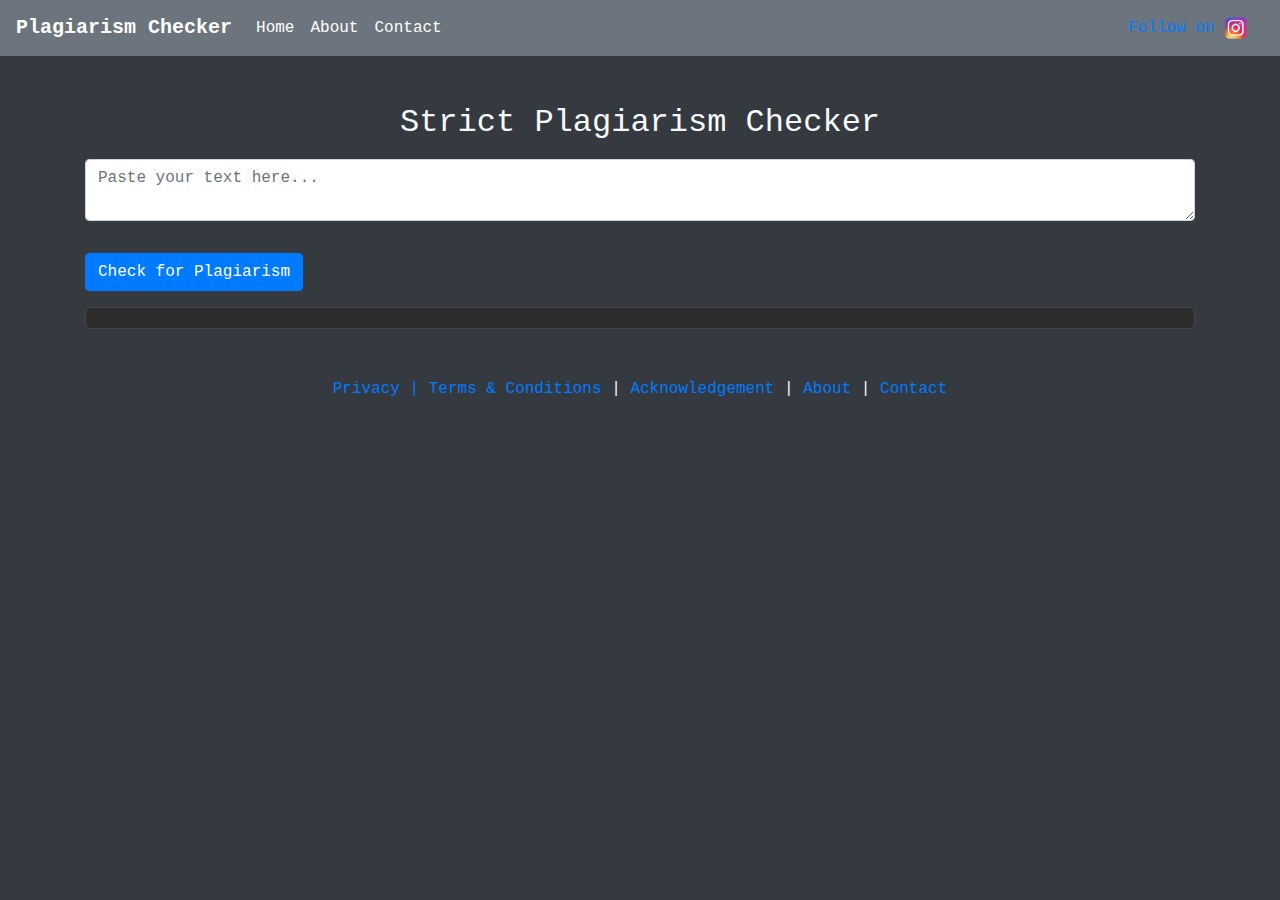
<file: index.html>
<!DOCTYPE html>
<html lang="en">
<head>
    <meta charset="UTF-8">
    <meta name="viewport" content="width=device-width, initial-scale=1.0">
    <title>Strict Plagiarism Checker</title>
    <link href="https://maxcdn.bootstrapcdn.com/bootstrap/4.5.2/css/bootstrap.min.css" rel="stylesheet">
    <link rel="stylesheet" href="styles.css">
    <link rel="icon" href="favicon.ico" type="image/x-icon">
</head>
<body class="bg-dark text-light">
    <!-- Navigation Bar -->
    <nav class="navbar navbar-expand-lg navbar-dark bg-secondary">
        <a class="navbar-brand" href="#">Plagiarism Checker</a>
        <button class="navbar-toggler" type="button" data-toggle="collapse" data-target="#navbarNav" aria-controls="navbarNav" aria-expanded="false" aria-label="Toggle navigation">
            <span class="navbar-toggler-icon"></span>
        </button>
        <div class="collapse navbar-collapse" id="navbarNav">
            <ul class="navbar-nav">
                <li class="nav-item active">
                    <a class="nav-link" href="#">Home</a>
                </li>
                <li class="nav-item">
                    <a class="nav-link" href="about.html">About</a>
                </li>
                <li class="nav-item">
                    <a class="nav-link" href="contact.html">Contact</a>
                </li>
            </ul>
            <a class="nav-link ml-auto" href="https://instagram.com/imDevinderSharma" target="_blank">
                <div>Follow on <img src="/images/Instagram-logo.png" alt="Instagram" style="width: 24px; height: 24px;"></div>
            </a>
        </div>
    </nav>

    <div class="container mt-5">
        <h2 class="text-center">Strict Plagiarism Checker</h2>
        <div class="form-group">
            <textarea id="inputText" class="form-control mt-3" placeholder="Paste your text here..."></textarea>
        </div>
        <button onclick="checkPlagiarism()" class="btn btn-primary mt-3">Check for Plagiarism</button>
        <div id="uniqueContent" class="mt-3 d-none"></div>
        <div id="spinner" class="mt-3 d-none">Checking...</div>
        <div id="loadingBar" class="mt-3 d-none">
            <div id="progressBar" class="progress-bar progress-bar-striped progress-bar-animated" role="progressbar"></div>
        </div>
        <div id="result" class="mt-3"></div>
        <div id="search-results" class="mt-3"></div>
    </div>

    <!-- Pop-up Modal -->
    <div class="modal fade" id="plagiarismModal" tabindex="-1" role="dialog" aria-labelledby="plagiarismModalLabel" aria-hidden="true">
        <div class="modal-dialog" role="document">
            <div class="modal-content">
                <div class="modal-header">
                    <h5 class="modal-title" id="plagiarismModalLabel">Plagiarism Detected</h5>
                    <button type="button" class="close" data-dismiss="modal" aria-label="Close">
                        <span aria-hidden="true">&times;</span>
                    </button>
                </div>
                <div class="modal-body">
                    We detected some plagiarism in your content. You can remove it using our plagiarism remover tool.
                </div>
                <div class="modal-footer">
                    <a href="https://yourplagiarismremoverwebsite.com" class="btn btn-primary">Go to Plagiarism Remover</a>
                    <button type="button" class="btn btn-secondary" data-dismiss="modal">Close</button>
                </div>
            </div>
        </div>
    </div>

    <!-- Footer -->
    <footer class="mt-5">
        <div class="container text-center">
            <p><a href="privacy.html">Privacy | Terms & Conditions</a> | <a href="acknowledgement.html">Acknowledgement</a> | <a href="about.html">About</a> | <a href="contact.html">Contact</a></p>
        </div>
    </footer>

    <script src="https://code.jquery.com/jquery-3.6.0.min.js"></script>
    <script src="https://cdn.jsdelivr.net/npm/@popperjs/core@2.11.8/dist/umd/popper.min.js"></script>
    <script src="https://maxcdn.bootstrapcdn.com/bootstrap/4.5.2/js/bootstrap.min.js"></script>
    <script src="script.js"></script>
</body>
</html>
</file>
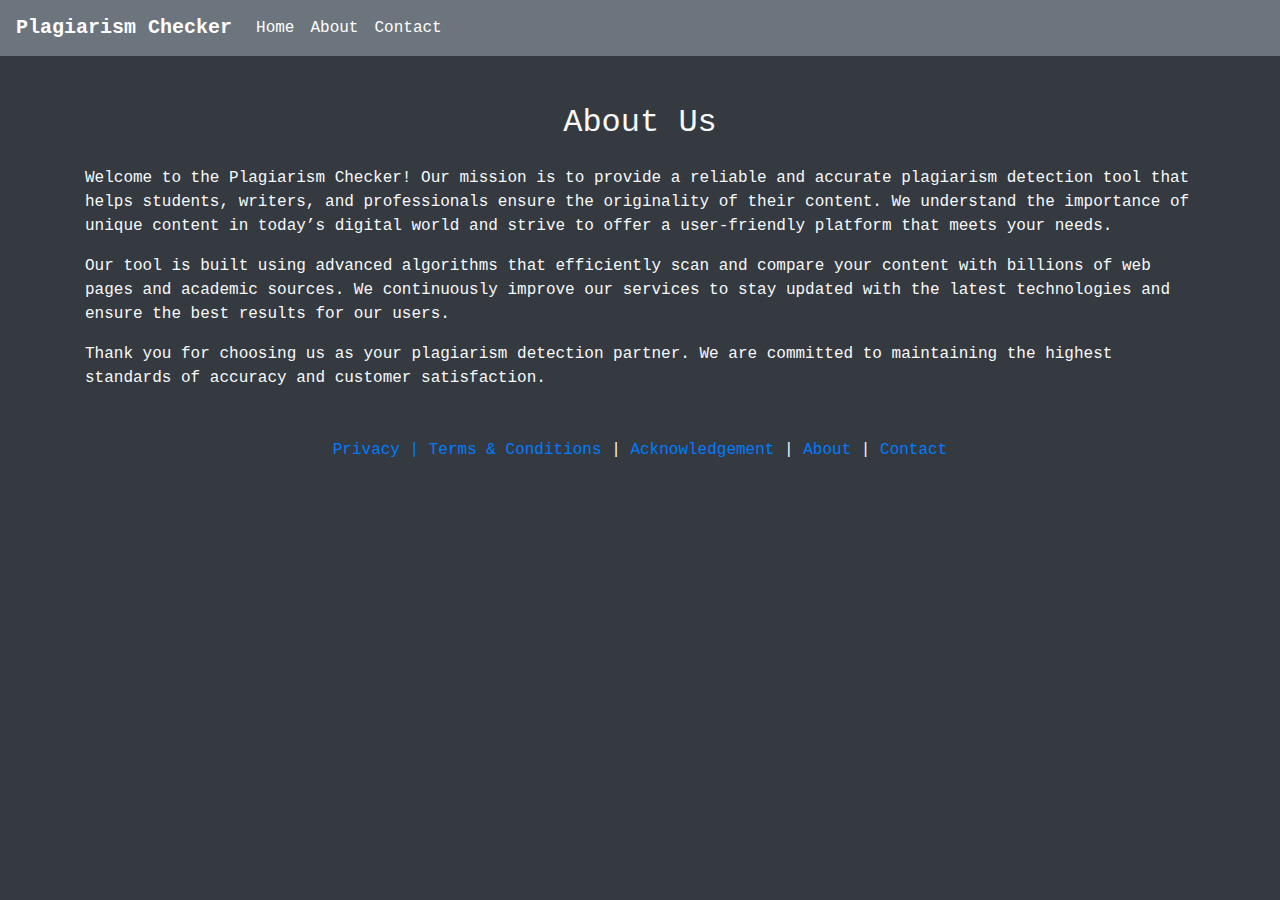
<file: about.html>
<!DOCTYPE html>
<html lang="en">
<head>
    <meta charset="UTF-8">
    <meta name="viewport" content="width=device-width, initial-scale=1.0">
    <title>About Us - Plagiarism Checker</title>
    <link href="https://maxcdn.bootstrapcdn.com/bootstrap/4.5.2/css/bootstrap.min.css" rel="stylesheet">
    <link rel="stylesheet" href="styles.css">
    <link rel="icon" href="favicon.ico" type="image/x-icon">
</head>
<body class="bg-dark text-light">
    <!-- Navigation Bar -->
    <nav class="navbar navbar-expand-lg navbar-dark bg-secondary">
        <a class="navbar-brand" href="index.html">Plagiarism Checker</a>
        <button class="navbar-toggler" type="button" data-toggle="collapse" data-target="#navbarNav" aria-controls="navbarNav" aria-expanded="false" aria-label="Toggle navigation">
            <span class="navbar-toggler-icon"></span>
        </button>
        <div class="collapse navbar-collapse" id="navbarNav">
            <ul class="navbar-nav">
                <li class="nav-item">
                    <a class="nav-link" href="index.html">Home</a>
                </li>
                <li class="nav-item active">
                    <a class="nav-link" href="about.html">About</a>
                </li>
                <li class="nav-item">
                    <a class="nav-link" href="contact.html">Contact</a>
                </li>
            </ul>
        </div>
    </nav>

    <div class="container mt-5">
        <h2 class="text-center">About Us</h2>
        <p class="mt-4">
            Welcome to the Plagiarism Checker! Our mission is to provide a reliable and accurate plagiarism detection tool that helps students, writers, and professionals ensure the originality of their content. We understand the importance of unique content in today’s digital world and strive to offer a user-friendly platform that meets your needs.
        </p>
        <p class="mt-3">
            Our tool is built using advanced algorithms that efficiently scan and compare your content with billions of web pages and academic sources. We continuously improve our services to stay updated with the latest technologies and ensure the best results for our users.
        </p>
        <p class="mt-3">
            Thank you for choosing us as your plagiarism detection partner. We are committed to maintaining the highest standards of accuracy and customer satisfaction.
        </p>
    </div>

    <!-- Footer -->
    <footer class="mt-5">
        <div class="container text-center">
            <p><a href="privacy.html">Privacy | Terms & Conditions</a> | <a href="acknowledgement.html">Acknowledgement</a> | <a href="about.html">About</a> | <a href="contact.html">Contact</a></p>
        </div>
    </footer>
</body>
</html>
</file>
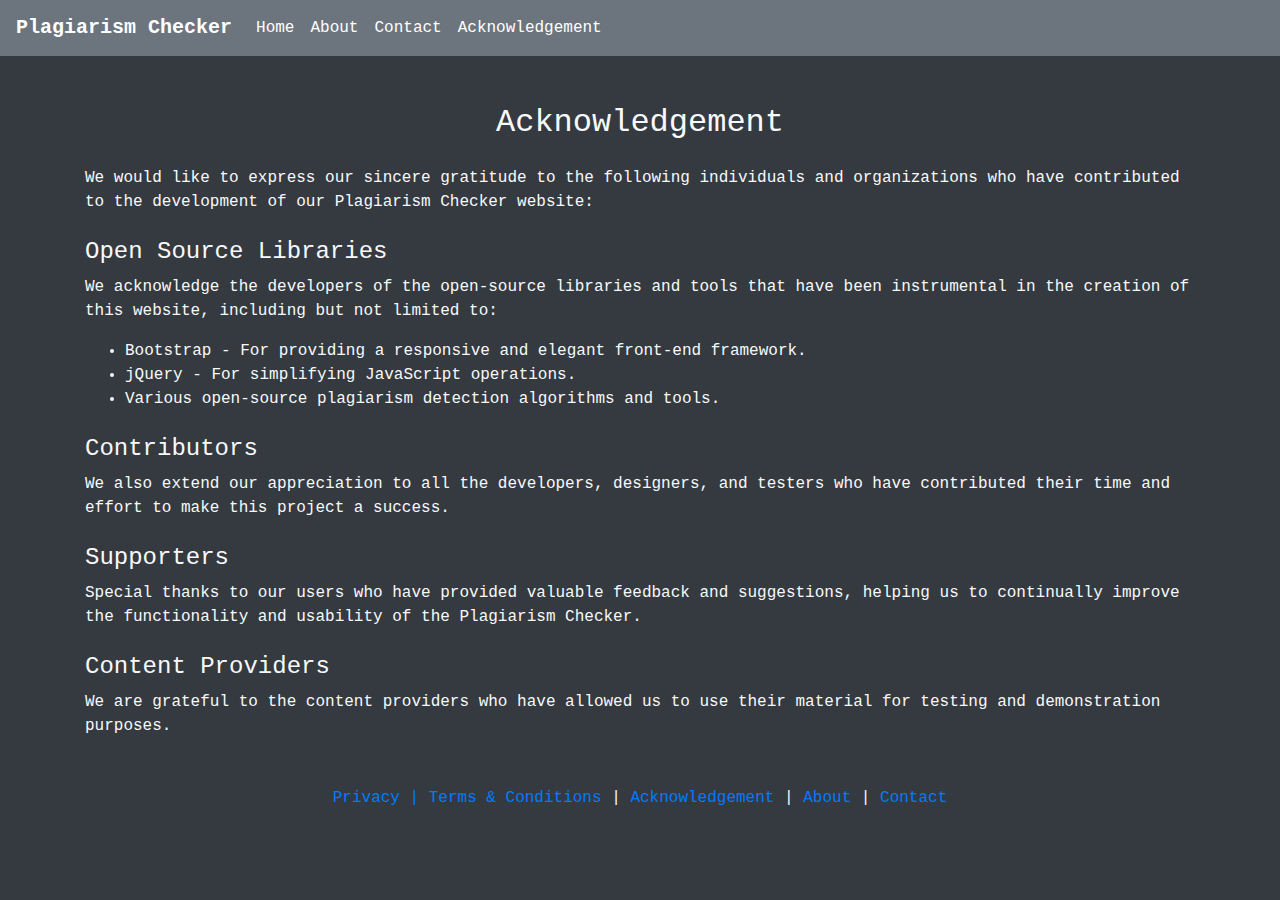
<file: acknowledgement.html>
<!DOCTYPE html>
<html lang="en">
<head>
    <meta charset="UTF-8">
    <meta name="viewport" content="width=device-width, initial-scale=1.0">
    <title>Acknowledgement - Plagiarism Checker</title>
    <link href="https://maxcdn.bootstrapcdn.com/bootstrap/4.5.2/css/bootstrap.min.css" rel="stylesheet">
    <link rel="stylesheet" href="styles.css">
    <link rel="icon" href="favicon.ico" type="image/x-icon">
</head>
<body class="bg-dark text-light">
    <!-- Navigation Bar -->
    <nav class="navbar navbar-expand-lg navbar-dark bg-secondary">
        <a class="navbar-brand" href="index.html">Plagiarism Checker</a>
        <button class="navbar-toggler" type="button" data-toggle="collapse" data-target="#navbarNav" aria-controls="navbarNav" aria-expanded="false" aria-label="Toggle navigation">
            <span class="navbar-toggler-icon"></span>
        </button>
        <div class="collapse navbar-collapse" id="navbarNav">
            <ul class="navbar-nav">
                <li class="nav-item">
                    <a class="nav-link" href="index.html">Home</a>
                </li>
                <li class="nav-item">
                    <a class="nav-link" href="about.html">About</a>
                </li>
                <li class="nav-item">
                    <a class="nav-link" href="contact.html">Contact</a>
                </li>
                <li class="nav-item active">
                    <a class="nav-link" href="acknowledgement.html">Acknowledgement</a>
                </li>
            </ul>
        </div>
    </nav>

    <div class="container mt-5">
        <h2 class="text-center">Acknowledgement</h2>
        <p class="mt-4">
            We would like to express our sincere gratitude to the following individuals and organizations who have contributed to the development of our Plagiarism Checker website:
        </p>
        <h4 class="mt-4">Open Source Libraries</h4>
        <p>
            We acknowledge the developers of the open-source libraries and tools that have been instrumental in the creation of this website, including but not limited to:
        </p>
        <ul>
            <li>Bootstrap - For providing a responsive and elegant front-end framework.</li>
            <li>jQuery - For simplifying JavaScript operations.</li>
            <li>Various open-source plagiarism detection algorithms and tools.</li>
        </ul>
        <h4 class="mt-4">Contributors</h4>
        <p>
            We also extend our appreciation to all the developers, designers, and testers who have contributed their time and effort to make this project a success.
        </p>
        <h4 class="mt-4">Supporters</h4>
        <p>
            Special thanks to our users who have provided valuable feedback and suggestions, helping us to continually improve the functionality and usability of the Plagiarism Checker.
        </p>
        <h4 class="mt-4">Content Providers</h4>
        <p>
            We are grateful to the content providers who have allowed us to use their material for testing and demonstration purposes.
        </p>
    </div>

    <!-- Footer -->
    <footer class="mt-5">
        <div class="container text-center">
            <p><a href="privacy.html">Privacy | Terms & Conditions</a> | <a href="acknowledgement.html">Acknowledgement</a> | <a href="about.html">About</a> | <a href="contact.html">Contact</a></p>
        </div>
    </footer>
</body>
</html>
</file>
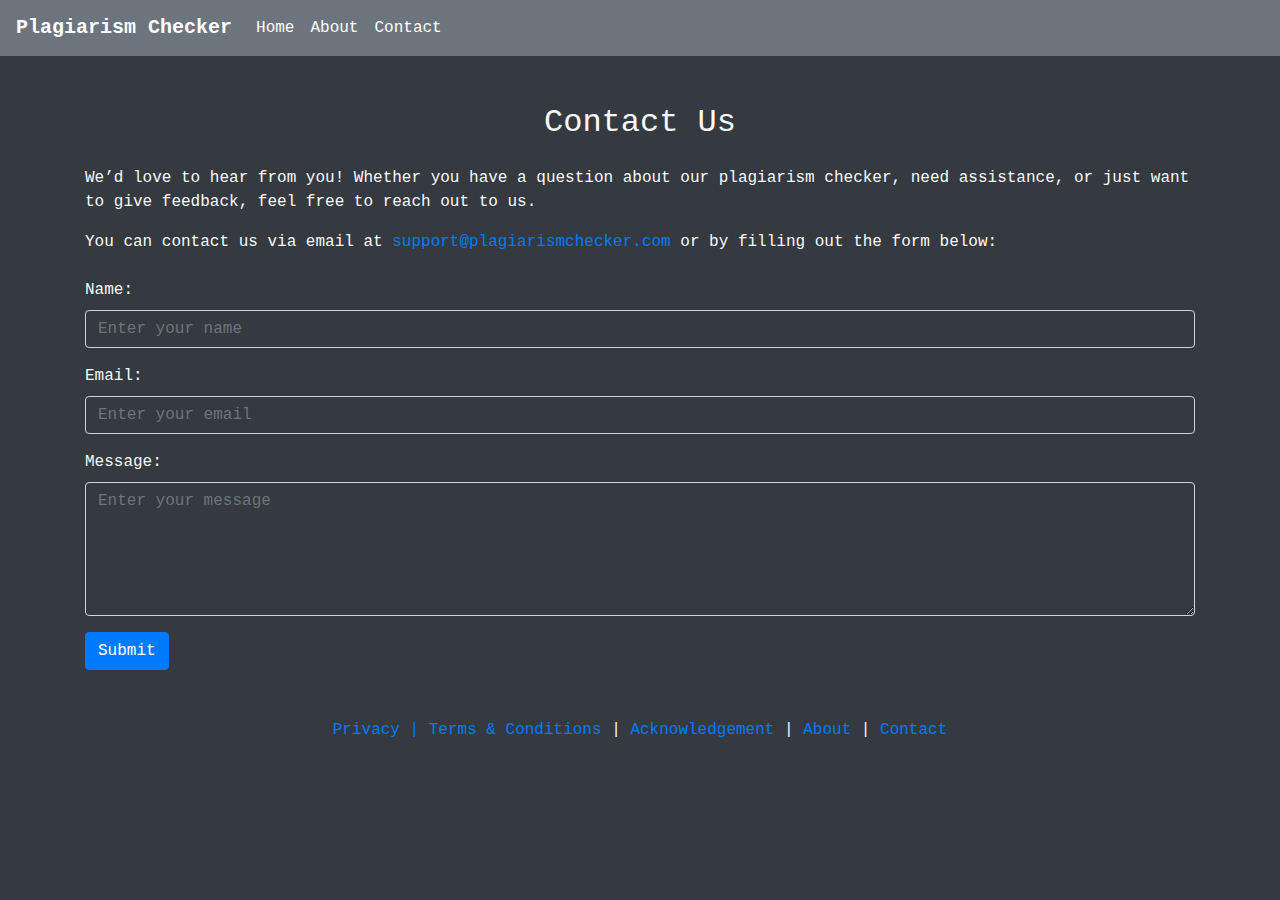
<file: contact.html>
<!DOCTYPE html>
<html lang="en">
<head>
    <meta charset="UTF-8">
    <meta name="viewport" content="width=device-width, initial-scale=1.0">
    <title>Contact Us - Plagiarism Checker</title>
    <link href="https://maxcdn.bootstrapcdn.com/bootstrap/4.5.2/css/bootstrap.min.css" rel="stylesheet">
    <link rel="stylesheet" href="styles.css">
    <link rel="icon" href="favicon.ico" type="image/x-icon">
</head>
<body class="bg-dark text-light">
    <!-- Navigation Bar -->
    <nav class="navbar navbar-expand-lg navbar-dark bg-secondary">
        <a class="navbar-brand" href="index.html">Plagiarism Checker</a>
        <button class="navbar-toggler" type="button" data-toggle="collapse" data-target="#navbarNav" aria-controls="navbarNav" aria-expanded="false" aria-label="Toggle navigation">
            <span class="navbar-toggler-icon"></span>
        </button>
        <div class="collapse navbar-collapse" id="navbarNav">
            <ul class="navbar-nav">
                <li class="nav-item">
                    <a class="nav-link" href="index.html">Home</a>
                </li>
                <li class="nav-item">
                    <a class="nav-link" href="about.html">About</a>
                </li>
                <li class="nav-item active">
                    <a class="nav-link" href="contact.html">Contact</a>
                </li>
            </ul>
        </div>
    </nav>

    <div class="container mt-5">
        <h2 class="text-center">Contact Us</h2>
        <p class="mt-4">
            We’d love to hear from you! Whether you have a question about our plagiarism checker, need assistance, or just want to give feedback, feel free to reach out to us.
        </p>
        <p class="mt-3">
            You can contact us via email at <a href="mailto:support@plagiarismchecker.com">support@plagiarismchecker.com</a> or by filling out the form below:
        </p>
        <form class="mt-4">
            <div class="form-group">
                <label for="name">Name:</label>
                <input type="text" class="form-control bg-dark text-light" id="name" placeholder="Enter your name">
            </div>
            <div class="form-group">
                <label for="email">Email:</label>
                <input type="email" class="form-control bg-dark text-light" id="email" placeholder="Enter your email">
            </div>
            <div class="form-group">
                <label for="message">Message:</label>
                <textarea class="form-control bg-dark text-light" id="message" rows="5" placeholder="Enter your message"></textarea>
            </div>
            <button type="submit" class="btn btn-primary">Submit</button>
        </form>
    </div>

    <!-- Footer -->
    <footer class="mt-5">
        <div class="container text-center">
            <p><a href="privacy.html">Privacy | Terms & Conditions</a> | <a href="acknowledgement.html">Acknowledgement</a> | <a href="about.html">About</a> | <a href="contact.html">Contact</a></p>
        </div>
    </footer>
</body>
</html>
</file>
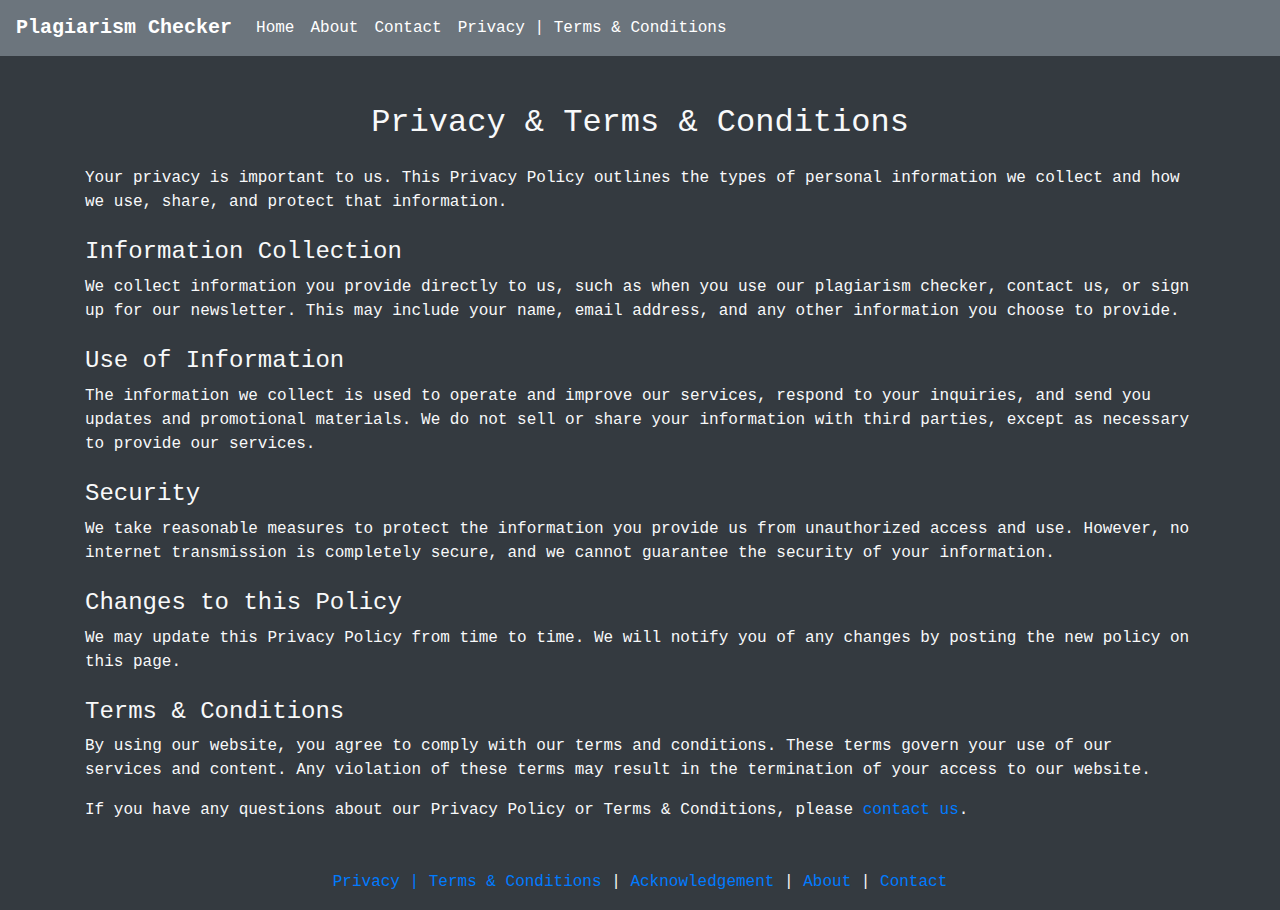
<file: privacy.html>
<!DOCTYPE html>
<html lang="en">
<head>
    <meta charset="UTF-8">
    <meta name="viewport" content="width=device-width, initial-scale=1.0">
    <title>Privacy & Terms & Conditions - Plagiarism Checker</title>
    <link href="https://maxcdn.bootstrapcdn.com/bootstrap/4.5.2/css/bootstrap.min.css" rel="stylesheet">
    <link rel="stylesheet" href="styles.css">
    <link rel="icon" href="favicon.ico" type="image/x-icon">
</head>
<body class="bg-dark text-light">
    <!-- Navigation Bar -->
    <nav class="navbar navbar-expand-lg navbar-dark bg-secondary">
        <a class="navbar-brand" href="index.html">Plagiarism Checker</a>
        <button class="navbar-toggler" type="button" data-toggle="collapse" data-target="#navbarNav" aria-controls="navbarNav" aria-expanded="false" aria-label="Toggle navigation">
            <span class="navbar-toggler-icon"></span>
        </button>
        <div class="collapse navbar-collapse" id="navbarNav">
            <ul class="navbar-nav">
                <li class="nav-item">
                    <a class="nav-link" href="index.html">Home</a>
                </li>
                <li class="nav-item">
                    <a class="nav-link" href="about.html">About</a>
                </li>
                <li class="nav-item">
                    <a class="nav-link" href="contact.html">Contact</a>
                </li>
                <li class="nav-item active">
                    <a class="nav-link" href="privacy.html">Privacy | Terms & Conditions</a>
                </li>
            </ul>
        </div>
    </nav>

    <div class="container mt-5">
        <h2 class="text-center">Privacy & Terms & Conditions</h2>
        <p class="mt-4">
            Your privacy is important to us. This Privacy Policy outlines the types of personal information we collect and how we use, share, and protect that information.
        </p>
        <h4 class="mt-4">Information Collection</h4>
        <p>
            We collect information you provide directly to us, such as when you use our plagiarism checker, contact us, or sign up for our newsletter. This may include your name, email address, and any other information you choose to provide.
        </p>
        <h4 class="mt-4">Use of Information</h4>
        <p>
            The information we collect is used to operate and improve our services, respond to your inquiries, and send you updates and promotional materials. We do not sell or share your information with third parties, except as necessary to provide our services.
        </p>
        <h4 class="mt-4">Security</h4>
        <p>
            We take reasonable measures to protect the information you provide us from unauthorized access and use. However, no internet transmission is completely secure, and we cannot guarantee the security of your information.
        </p>
        <h4 class="mt-4">Changes to this Policy</h4>
        <p>
            We may update this Privacy Policy from time to time. We will notify you of any changes by posting the new policy on this page.
        </p>
        <h4 class="mt-4">Terms & Conditions</h4>
        <p>
            By using our website, you agree to comply with our terms and conditions. These terms govern your use of our services and content. Any violation of these terms may result in the termination of your access to our website.
        </p>
        <p>
            If you have any questions about our Privacy Policy or Terms & Conditions, please <a href="contact.html">contact us</a>.
        </p>
    </div>

    <!-- Footer -->
    <footer class="mt-5">
        <div class="container text-center">
            <p><a href="privacy.html">Privacy | Terms & Conditions</a> | <a href="acknowledgement.html">Acknowledgement</a> | <a href="about.html">About</a> | <a href="contact.html">Contact</a></p>
        </div>
    </footer>
</body>
</html>
</file>
<file: styles.css>
body {
    font-family: 'Courier New', Courier, monospace;
    background-color: #1e1e1e;
    color: #dcdcdc;
    margin: 0;
    padding: 0;
}

textarea {
    height: 200px;
    background-color: #2d2d2d;
    color: #dcdcdc;
    border: 1px solid #444;
}

button {
    transition: background-color 0.3s ease;
}

button:hover {
    background-color: #0056b3;
}

#spinner {
    font-size: 1.2em;
    font-weight: bold;
    color: #00ff00;
}

#result {
    font-weight: bold;
}

#search-results {
    border: 1px solid #444;
    border-radius: 5px;
    padding: 10px;
    background-color: #2d2d2d;
}

#search-results p {
    margin: 0;
}

#search-results a {
    color: #00bfff;
    text-decoration: none;
}

#search-results a:hover {
    text-decoration: underline;
}

#uniqueContent {
    font-weight: bold;
    padding: 10px;
    border-radius: 5px;
}

.matches-found {
    background-color: #333;
    border: 1px solid #444;
    border-radius: 5px;
    padding: 10px;
    margin-top: 10px;
    animation: fadeIn 1s ease-in-out;
}

@keyframes fadeIn {
    from { opacity: 0; }
    to { opacity: 1; }
}

#loadingBar {
    margin-top: 20px;
}

.progress-bar {
    width: 0;
}

.navbar {
    padding: 0.5rem 1rem;
}

.navbar-brand {
    font-weight: bold;
}

.navbar-nav .nav-link {
    color: #fff !important;
}

.navbar-nav .nav-link:hover {
    color: #ddd !important;
}

.modal-content {
    background-color: #2d2d2d;
    color: #dcdcdc;
}
</file>
